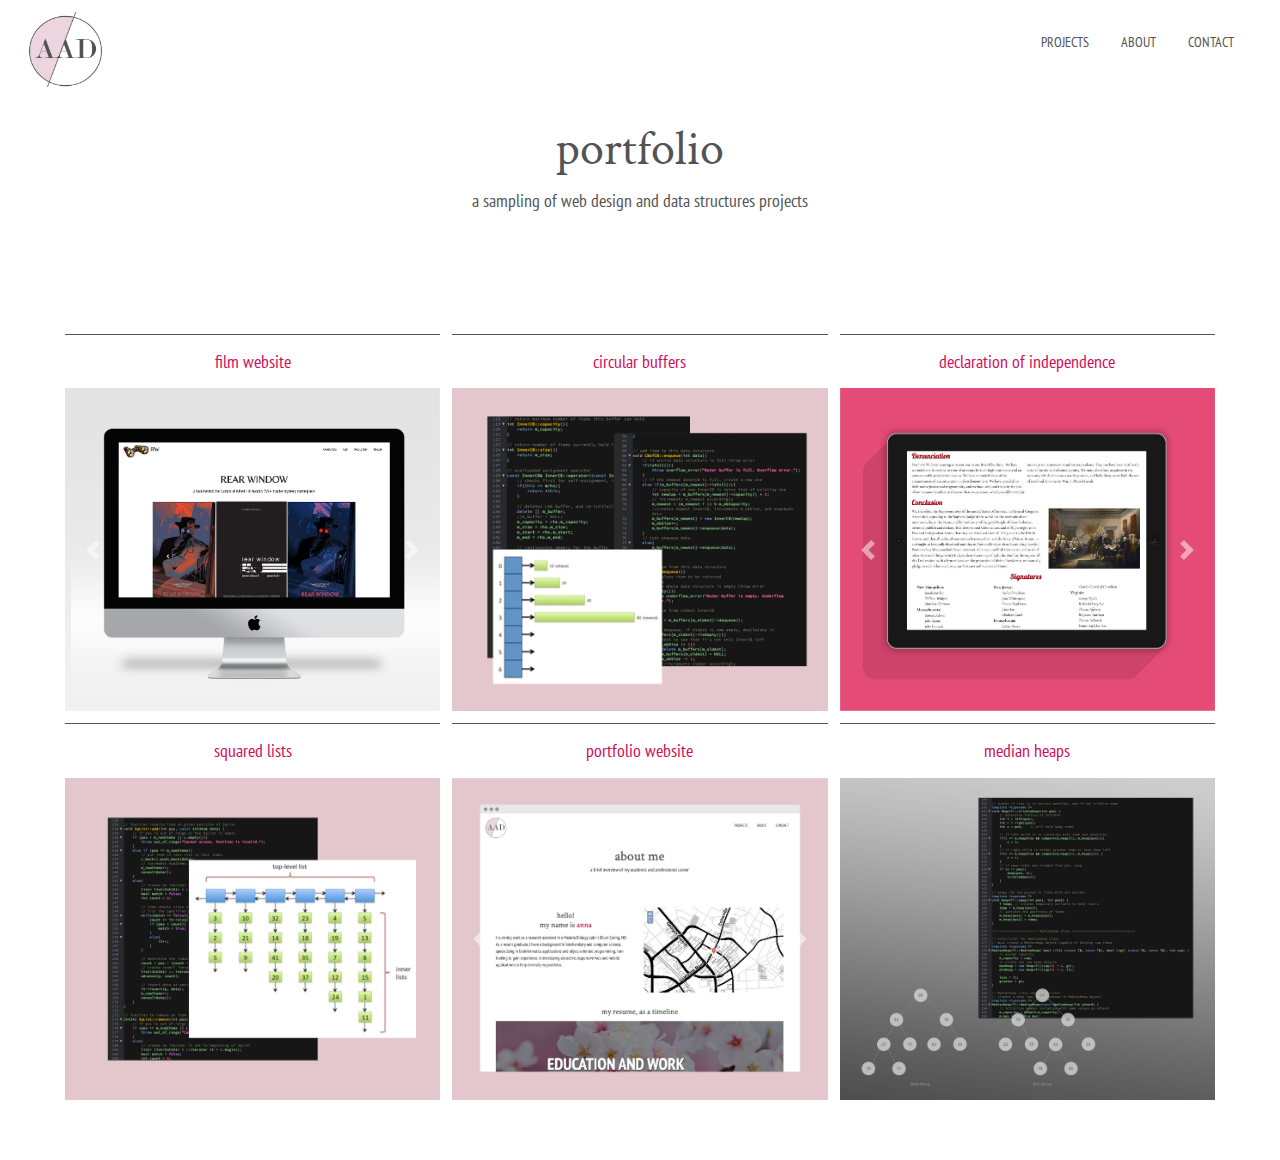
<file: index.html>
<!DOCTYPE html>

<html lang="en">

<head>

<meta charset="utf-8">

<meta name="viewport" content="width=device-width, initial-scale=1">

<meta name="Portfolio" content="The objective of this project is to create a 3 page portfolio website detailing the student's work experience and projects.">

<meta name="author" content="Anna Devadas">

<link rel="icon" href="images/your-icon-here.png">

<title>Portfolio Website</title>

<!-- load Bootstrap's CSS, as well as your own -->
<link rel="stylesheet" href="https://stackpath.bootstrapcdn.com/bootstrap/4.3.1/css/bootstrap.min.css" integrity="sha384-ggOyR0iXCbMQv3Xipma34MD+dH/1fQ784/j6cY/iJTQUOhcWr7x9JvoRxT2MZw1T" crossorigin="anonymous">
    
<link href="https://fonts.googleapis.com/css2?family=Crimson+Text&family=PT+Sans+Narrow:wght@400;700&display=swap" rel="stylesheet">
    
<link href="css/custom.css" rel="stylesheet">

</head>

<body class="home">

    <div id="header" class="container-fluid">   
        <div id="homebtn">
            <a href="index.html">
            <img class="logo" src="images/logo2.png" alt="home icon"></a>
        </div><!--homebtn-->
        <div class="col-12" id="navigation">
            <ul class="nav justify-content-end">
                <li class="nav-item">
                    <a class="nav-link" id="navText" href="index.html">PROJECTS</a>
                </li>
                <li class="nav-item">
                    <a class="nav-link" id="navText" href="about.html">ABOUT</a>
                </li>
                <li class="nav-item">
                    <a class="nav-link" id="navText" href="contact.html">CONTACT</a>
                </li>
            </ul>
          </div><!-- 12 -->
            <div id="head-text" class="col-12">
                <h1 id="main-title">Portfolio</h1>
                <p class="subheading">a sampling of web design and data structures projects</p>
            </div><!--12-->
    </div> <!-- /container-fluid -->
    
    <div id="body-content" class="container-fluid">
        <div id="introduction" class="row">

            <div class="col-12 wrapper">
                <div class="item item1">
                    <h2 class="img-h"><a class="git-link" href="https://vimeo.com/416739026" target="_blank">Film Website</a></h2>
                    <div id="carousel1" class="carousel slide carousel-fade" data-ride="carousel">
                          <div class="carousel-inner">
                            <div class="carousel-item active">
                              <img src="images/proj1.jpg" class="d-block w-100" alt="...">
                            </div><!--carousel-item-->
                            <div class="carousel-item">
                              <img src="images/project1B.jpg" class="d-block w-100" alt="...">
                            </div><!--carousel-item-->
                            <div class="carousel-item">
                              <img src="images/project1C.jpg" class="d-block w-100" alt="...">
                            </div><!--carousel-item-->
                          </div><!--carousel-inner-->
                          <a class="carousel-control-prev" href="#carousel1" role="button" data-slide="prev">
                            <span class="carousel-control-prev-icon" aria-hidden="true"></span>
                            <span class="sr-only">Previous</span>
                          </a>
                          <a class="carousel-control-next" href="#carousel1" role="button" data-slide="next">
                            <span class="carousel-control-next-icon" aria-hidden="true"></span>
                            <span class="sr-only">Next</span>
                          </a>
                    </div><!--carousel1-->
                </div><!--item1-->
                <div class="item item2">
                    <h2 class="img-h"><a class="git-link" href="https://github.com/annadeva/Circular-Buffers" target="_blank" title="github repository">circular buffers</a></h2>
                    <img class="projects" src="images/proj4.jpg">
                </div><!--item2-->
                <div class="item item3">
                    <h2 class="img-h"><a class="git-link" href="https://vimeo.com/416742438" target="_blank">Declaration of Independence</a></h2>
                    <div id="carousel2" class="carousel slide carousel-fade" data-ride="carousel">
                          <div class="carousel-inner">
                            <div class="carousel-item active">
                              <img src="images/project2B.jpg" class="d-block w-100" alt="...">
                            </div><!--carousel-item-->
                            <div class="carousel-item">
                              <img src="images/proj2.jpg" class="d-block w-100" alt="...">
                            </div><!--carousel-item-->
                          </div><!--carousel-inner-->
                          <a class="carousel-control-prev" href="#carousel2" role="button" data-slide="prev">
                            <span class="carousel-control-prev-icon" aria-hidden="true"></span>
                            <span class="sr-only">Previous</span>
                          </a>
                          <a class="carousel-control-next" href="#carousel2" role="button" data-slide="next">
                            <span class="carousel-control-next-icon" aria-hidden="true"></span>
                            <span class="sr-only">Next</span>
                          </a>
                    </div><!--carousel2-->
                </div><!--item3-->
                <div class="item item4">
                    <h2 class="img-h"><a class="git-link" href="https://github.com/annadeva/Square-List" target="_blank" title="github repository">squared lists</a></h2>
                    <img class="projects" src="images/proj5.jpg">
                </div><!--item4-->
                <div class="item item5">
                    <h2 class="img-h">Portfolio Website</h2>
                        <div id="carousel3" class="carousel slide carousel-fade" data-ride="carousel">
                          <div class="carousel-inner">
                            <div class="carousel-item active">
                              <img src="images/proj3.jpg" class="d-block w-100" alt="...">
                            </div><!--carousel-item-->
                            <div class="carousel-item">
                              <img src="images/proj3B.jpg" class="d-block w-100" alt="...">
                            </div><!--carousel-item-->
                          </div><!--carousel-inner-->
                          <a class="carousel-control-prev" href="#carousel3" role="button" data-slide="prev">
                            <span class="carousel-control-prev-icon" aria-hidden="true"></span>
                            <span class="sr-only">Previous</span>
                          </a>
                          <a class="carousel-control-next" href="#carousel3" role="button" data-slide="next">
                            <span class="carousel-control-next-icon" aria-hidden="true"></span>
                            <span class="sr-only">Next</span>
                          </a>
                    </div><!--carousel3-->
                </div><!--item5-->
                <div class="item item6">
                    <h2 class="img-h"><a class="git-link" href="https://github.com/annadeva/Median-Heaps" target="_blank" title="github repository">median heaps</a></h2>
                    <img class="projects" src="images/proj6.jpg">
                </div><!--item6-->
            </div><!--12-->
            
        </div><!--row-->
        
    </div><!--container-->

<!-- load our external JavaScript assets such as Bootstrap -->
<script src="https://code.jquery.com/jquery-3.3.1.slim.min.js" integrity="sha384-q8i/X+965DzO0rT7abK41JStQIAqVgRVzpbzo5smXKp4YfRvH+8abtTE1Pi6jizo" crossorigin="anonymous"></script>

<script src="https://cdnjs.cloudflare.com/ajax/libs/popper.js/1.14.7/umd/popper.min.js" integrity="sha384-UO2eT0CpHqdSJQ6hJty5KVphtPhzWj9WO1clHTMGa3JDZwrnQq4sF86dIHNDz0W1" crossorigin="anonymous"></script>

<script src="https://stackpath.bootstrapcdn.com/bootstrap/4.3.1/js/bootstrap.min.js" integrity="sha384-JjSmVgyd0p3pXB1rRibZUAYoIIy6OrQ6VrjIEaFf/nJGzIxFDsf4x0xIM+B07jRM" crossorigin="anonymous"></script>
    
</body>
</html>
</file>
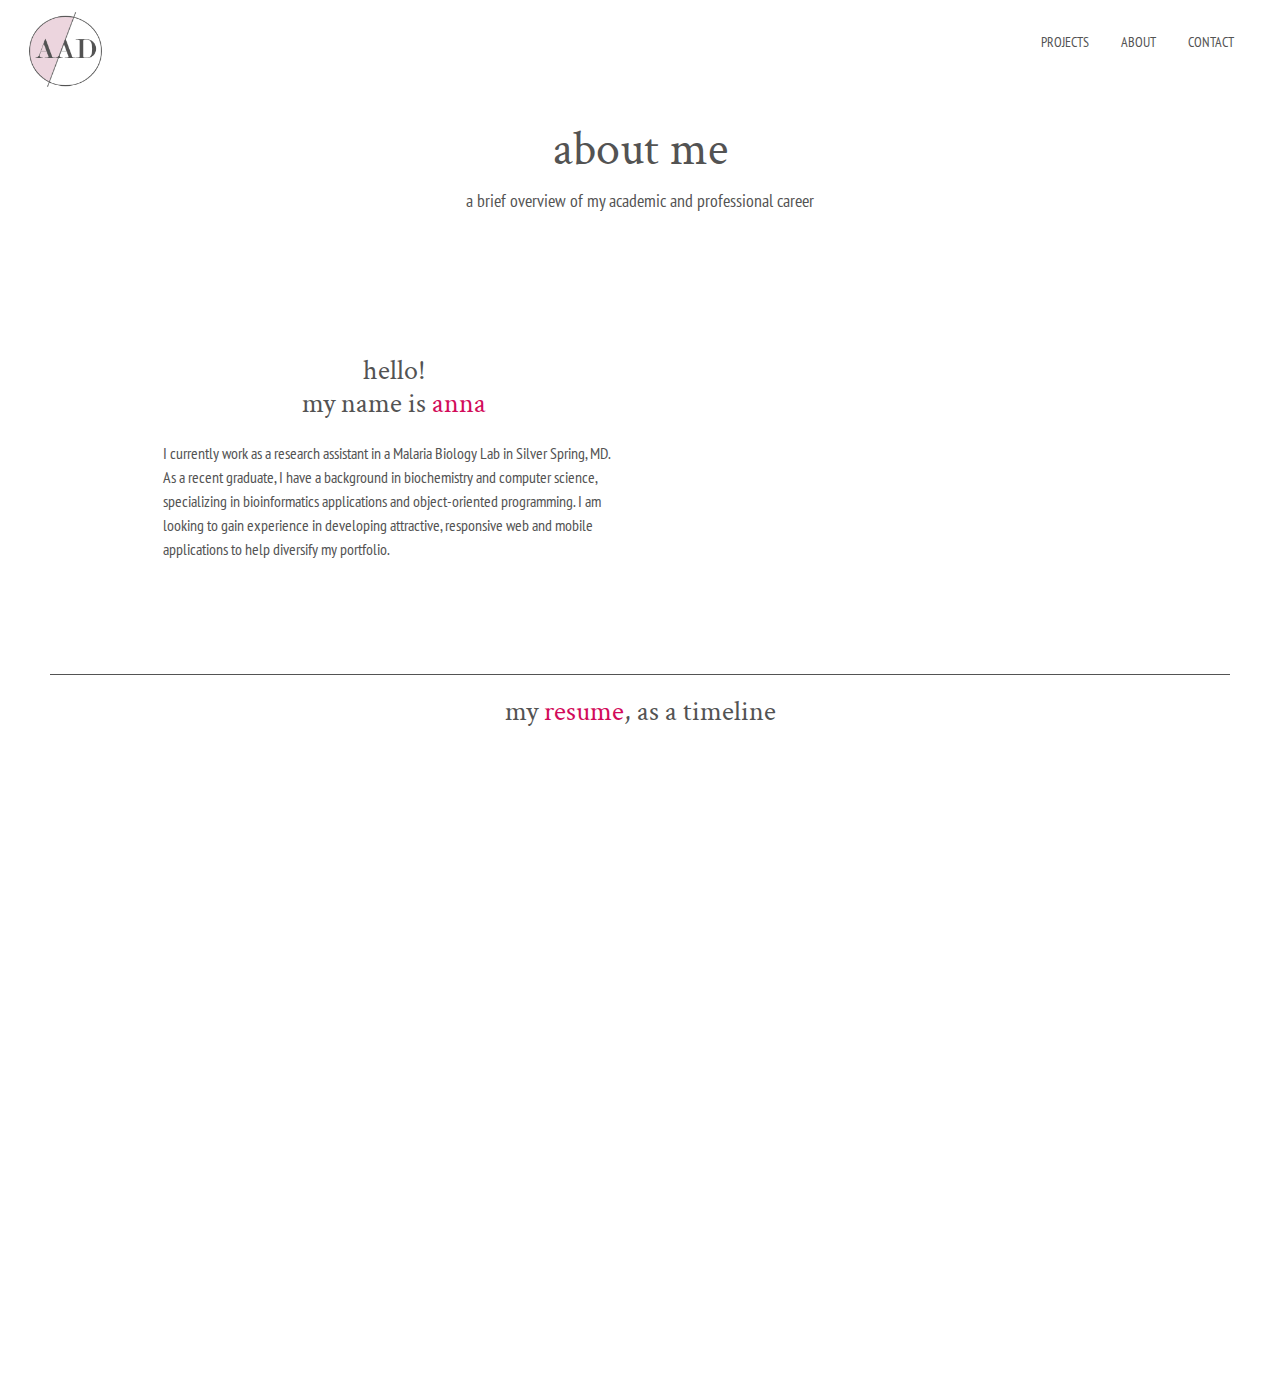
<file: about.html>
<!DOCTYPE html>

<html lang="en">

<head>

<meta charset="utf-8">

<meta name="viewport" content="width=device-width, initial-scale=1">

<meta name="About" content="">

<meta name="author" content="Anna Devadas">

<link rel="icon" href="images/your-icon-here.png">

<title>About Page</title>

<!-- load Bootstrap's CSS, as well as your own -->
<link rel="stylesheet" href="https://stackpath.bootstrapcdn.com/bootstrap/4.3.1/css/bootstrap.min.css" integrity="sha384-ggOyR0iXCbMQv3Xipma34MD+dH/1fQ784/j6cY/iJTQUOhcWr7x9JvoRxT2MZw1T" crossorigin="anonymous">
    
<link href="https://fonts.googleapis.com/css2?family=Crimson+Text&family=PT+Sans+Narrow:wght@400;700&display=swap" rel="stylesheet">

<link href="css/custom.css" rel="stylesheet">

</head>

<body class="home">

    <div id="header" class="container-fluid">   
        <div id="homebtn">
            <a href="index.html">
            <img class="logo" src="images/logo2.png" alt="home icon"></a>
        </div><!--homebtn-->
        <div class="col-12" id="navigation">
            <ul class="nav justify-content-end">
                <li class="nav-item">
                    <a class="nav-link" id="navText" href="index.html">PROJECTS</a>
                </li>
                <li class="nav-item">
                    <a class="nav-link" id="navText" href="about.html">ABOUT</a>
                </li>
                <li class="nav-item">
                    <a class="nav-link" id="navText" href="contact.html">CONTACT</a>
                </li>
            </ul>
          </div><!-- 12 -->
        <div class="col-12" id="head-text"><h1 id="main-title">About me</h1>
            <p class="subheading">a brief overview of my academic and professional career</p>
        </div><!-- 12 -->
    </div> <!-- /container-fluid -->
    
    <div id="body-content" class="container-fluid">
        <div id="introduction" class="row justify-content-center">
            <div id="bio" class="col-12 col-md-5 col-xl-5">
                <h2>hello! <br>my name is <span id="color-text">anna</span></h2>
                <p id="bio-text">I currently work as a research assistant in a Malaria Biology Lab in Silver Spring, MD. <br> As a recent graduate, I have a background in biochemistry and computer science, specializing in bioinformatics applications and object-oriented programming. I am looking to gain experience in developing attractive, responsive web and mobile applications to help diversify my portfolio.</p>
            </div><!--6-->
            <div class="col-12 col-md-7 col-xl-5">
                <div id="mapdiv"></div><!--mapdiv-->
            </div><!--6-->
            <div id="resume" class="col-12">
                <h2>my <span id="color-text">resume</span>, as a timeline</h2>
               <iframe id="timeline" src='https://cdn.knightlab.com/libs/timeline3/latest/embed/index.html?source=1l--6k2p6V1iJfAYOP6sW1pq79qBzW8H7w2B3Gf7b_EI&font=Default&lang=en&initial_zoom=2&height=580' height='580' webkitallowfullscreen mozallowfullscreen allowfullscreen frameborder='0'></iframe>
            </div><!--12-->
        </div><!--row-->
        
    </div><!--container-->

<!-- load our external JavaScript assets such as Bootstrap -->
<script src="https://code.jquery.com/jquery-3.3.1.slim.min.js" integrity="sha384-q8i/X+965DzO0rT7abK41JStQIAqVgRVzpbzo5smXKp4YfRvH+8abtTE1Pi6jizo" crossorigin="anonymous"></script>

<script src="https://cdnjs.cloudflare.com/ajax/libs/popper.js/1.14.7/umd/popper.min.js" integrity="sha384-UO2eT0CpHqdSJQ6hJty5KVphtPhzWj9WO1clHTMGa3JDZwrnQq4sF86dIHNDz0W1" crossorigin="anonymous"></script>

<script src="https://stackpath.bootstrapcdn.com/bootstrap/4.3.1/js/bootstrap.min.js" integrity="sha384-JjSmVgyd0p3pXB1rRibZUAYoIIy6OrQ6VrjIEaFf/nJGzIxFDsf4x0xIM+B07jRM" crossorigin="anonymous"></script>
    
<!-- load the openlayers library, so we can overlay objects on customized maps-->
<script src="http://www.openlayers.org/api/OpenLayers.js"></script>

<!-- load the stamen map tile library to use custom tiles -->
<script type="text/javascript" src="http://maps.stamen.com/js/tile.stamen.js?v1.3.0"></script>

    <script>
    //create a map, its name must match the ID name in the HTML, eg, mapdiv
    map = new OpenLayers.Map("mapdiv");

    //watercolor, terrain, toner
    map.addLayer(new OpenLayers.Layer.Stamen("toner"));

    //set default location, change 1st line ONLY: longitude, latitude
    //change longitude & latitude of your location here
    var lonLat = new OpenLayers.LonLat( -77.027023, 38.997662 ).transform(
                new OpenLayers.Projection("EPSG:4326"), // transform from WGS 1984
                map.getProjectionObject() // to Spherical Mercator Projection
                );

    //set default zoom level, 1-18
    //change here
    var zoom=15;

    //create a markers layer to hold your marker/location icon
    var markers = new OpenLayers.Layer.Markers( "Markers" );

    //add that layer holding the location icon to your map
    map.addLayer(markers);

    //the location of your location icon (use a different icon, obviously)
    //change here
    var icon = new OpenLayers.Icon('https://toppng.com/uploads/preview/map-marker-icon-600x-map-marker-11562939743ayfahlvygl.png');

    //add a marker (aka, an icon) to the map markers layer &
    //place the icon at the longitude & latitude defined above (lonLat)
    markers.addMarker(new OpenLayers.Marker(lonLat,icon));

    //add the map to the DIV with the ID "mapdiv", defined above, and
    //center it to the default location, defined above, and 
    //go to its zoom level, defined above 
    map.setCenter (lonLat, zoom);

    </script>
    <!-- end the custom map code -->

</body>
</html>
</file>
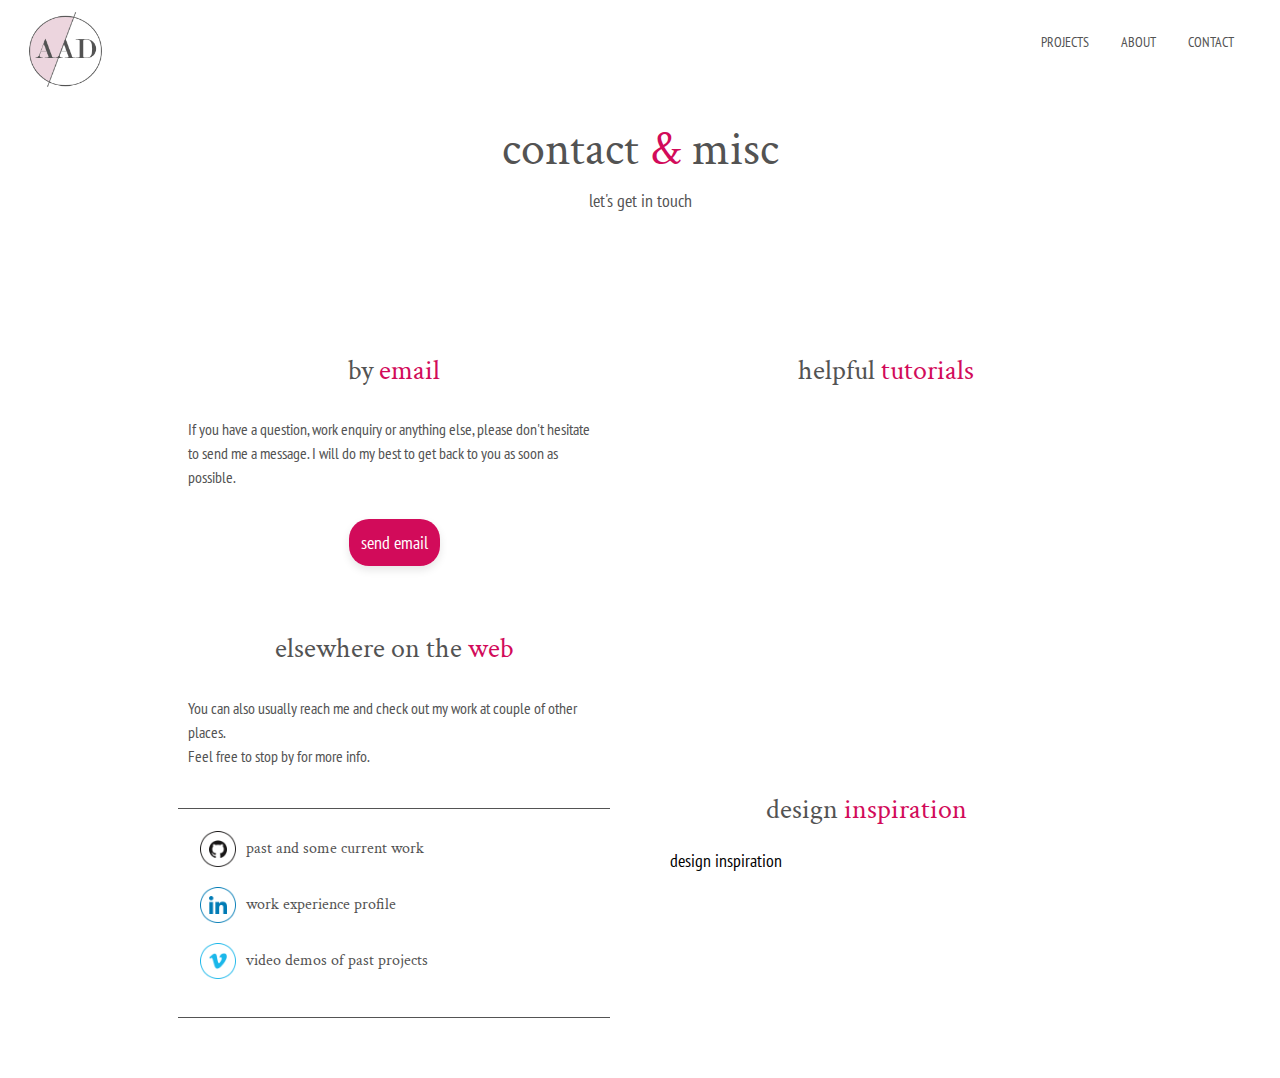
<file: contect.html>
<!DOCTYPE html>

<html lang="en">

<head>

<meta charset="utf-8">

<meta name="viewport" content="width=device-width, initial-scale=1">

<meta name="Contact" content="">

<meta name="author" content="Anna Devadas">

<link rel="icon" href="images/your-icon-here.png">

<title>Contact Page</title>

<!-- load Bootstrap's CSS, as well as your own -->
<link rel="stylesheet" href="https://stackpath.bootstrapcdn.com/bootstrap/4.3.1/css/bootstrap.min.css" integrity="sha384-ggOyR0iXCbMQv3Xipma34MD+dH/1fQ784/j6cY/iJTQUOhcWr7x9JvoRxT2MZw1T" crossorigin="anonymous">
    
<link href="https://fonts.googleapis.com/css2?family=Crimson+Text&family=PT+Sans+Narrow:wght@400;700&display=swap" rel="stylesheet">

<link href="css/custom.css" rel="stylesheet">

</head>

<body class="home">

    <div id="header" class="container-fluid">   
        <div id="homebtn">
            <a href="index.html">
            <img class="logo" src="images/logo2.png" alt="home icon"></a>
        </div><!--homebtn-->
        <div class="col-12" id="navigation">
            <ul class="nav justify-content-end">
                <li class="nav-item">
                    <a class="nav-link" id="navText" href="index.html">PROJECTS</a>
                </li>
                <li class="nav-item">
                    <a class="nav-link" id="navText" href="about.html">ABOUT</a>
                </li>
                <li class="nav-item">
                    <a class="nav-link" id="navText" href="contact.html">CONTACT</a>
                </li>
            </ul>
          </div><!-- 12 -->
        <div class="col-12" id="head-text"><h1 id="main-title">Contact <span id="color-text">&#38</span> misc</h1>
         <p class="subheading">let's get in touch</p>
        </div><!--12-->
    </div> <!-- /container-fluid -->
    
    <div id="body-content" class="container-fluid">
        <div id="introduction" class="row justify-content-center">
            <div class="col-md-10 col-sm-12 col-lg-5 col-xl-5">
                <div id="btm-space" class="col-12">                
                    <h2>by <span id="color-text">email</span></h2>
                    <p class="spacing">If you have a question, work enquiry or anything else, please don't hesitate to send me a message. I will do my best to get back to you as soon as possible.</p>
                    <p id="email"><a id="email-link" href="mailto:annadevadas@gmail.com" target="_blank">send email</a></p>
                </div><!--12-->
                <div class="col-12">
                        <h2>elsewhere on the <span id="color-text">web</span></h2>
                        <p class="spacing">You can also usually reach me and check out my work at couple of other places. <br>Feel free to stop by for more info.</p>
                        <div id="social-top" class="col-12">
                        <ul>
                            <li><a class="social-link" href="https://github.com/annadeva?tab=repositories" target="_blank"><img class="socials" src="images/Github.png"></a>past and some current work</li>

                            <li><a class="social-link" href="https://vimeo.com/user46119055" target="_blank"><img class="socials" src="images/linkedin.png"></a>work experience profile</li>

                            <li><a class="social-link" href="https://vimeo.com/user46119055" target="_blank"><img class="socials" src="images/vimeo.png"></a>video demos of past projects</li>
                        </ul>
                    </div><!--12-->
                </div><!--12-->
   
            </div><!--6-->
            <div class="col-md-10 col-12 col-lg-6 col-xl-5">  
                <div class=col-12>
                    <h2>helpful <span id="color-text">tutorials</span></h2>
                    <iframe id="video" src="https://www.youtube.com/embed/TCaktFI3wCA?controls=0" frameborder="0" allow="accelerometer; autoplay; encrypted-media; gyroscope; picture-in-picture" allowfullscreen></iframe>
                </div><!--12-->
                <div class="col-xl-11 col-md-11">
                    <h2>design <span id="color-text">inspiration</span></h2>
                    <a class="twitter-timeline" href="https://twitter.com/jesseddy" data-tweet-limit="3">
                        design inspiration
                    </a>
                </div><!--12-->
            </div><!--6-->
        </div><!--row-->
        
    </div><!--container-fluid-->

<!-- load our external JavaScript assets such as Bootstrap -->
<script src="https://code.jquery.com/jquery-3.3.1.slim.min.js" integrity="sha384-q8i/X+965DzO0rT7abK41JStQIAqVgRVzpbzo5smXKp4YfRvH+8abtTE1Pi6jizo" crossorigin="anonymous"></script>

<script src="https://cdnjs.cloudflare.com/ajax/libs/popper.js/1.14.7/umd/popper.min.js" integrity="sha384-UO2eT0CpHqdSJQ6hJty5KVphtPhzWj9WO1clHTMGa3JDZwrnQq4sF86dIHNDz0W1" crossorigin="anonymous"></script>

<script src="https://stackpath.bootstrapcdn.com/bootstrap/4.3.1/js/bootstrap.min.js" integrity="sha384-JjSmVgyd0p3pXB1rRibZUAYoIIy6OrQ6VrjIEaFf/nJGzIxFDsf4x0xIM+B07jRM" crossorigin="anonymous"></script>
    
<!-- Make sure to include Twitter's JavaScript code at the bottom of your page, inside (before) the </body> element -->
<script async src="https://platform.twitter.com/widgets.js" charset="utf-8"></script>

</body>
</html>
</file>
<file: css/custom.css>
/* A few sample styles to copy, paste and edit as needed:

padding: 16px;
background-color: red;
color: #369;
font-size: 16px;
line-height: 19px;
weight: 700;
margin-left: 12px;
margin-top: 22px;
text-transform: uppercase;
text-align: center;
border: 1px solid #ccc;

*/

/*
  ___  ___  _____   __
 | _ )/ _ \|   \ \ / /
 | _ \ (_) | |) \ V / 
 |___/\___/|___/ |_|  
 
*/


body{
    font-family: 'PT Sans Narrow', sans-serif;
    font-size: 16px;
    color: #535353;
}




/*
  _  _ _ 
 | || / |
 | __ | |
 |_||_|_|
         
*/

h1{
    font-family: 'Crimson Text', serif;
}

#main-title{
    text-align: center;
    font-size: 48px;
    text-transform: lowercase;

}


/*
  _  _ ___ 
 | || |_  )
 | __ |/ / 
 |_||_/___|
           
*/
h2{
    font-family: 'Crimson Text', serif;
    font-size: 28px;
    padding: 10px;
    margin: 10px;
    text-align: center;

}

h2.img-h{
    font-family: 'PT Sans Narrow', sans-serif;
    font-size: 18px;
    padding: 6px;
    text-transform: lowercase;
    color: #d20b5a;
}




/*
  ___ 
 | _ \
 |  _/
 |_|  
      
*/


p{
    text-align: left;
}
.spacing{
    padding:10px;
    margin-bottom: 30px;
}
p.subheading{
    text-align: center;
    font-size: 18px;
}

#color-text{
    color: #d20b5a;
}
#email{
    text-align: center;
    margin-bottom: 20px;
}

/*
  ___ _____   __  
 |   \_ _\ \ / /__
 | |) | | \ V (_-<
 |___/___| \_//__/
                  

*/


#header{
    padding-top: 24px;
    margin-bottom: 40px;
}
#head-text{
    margin: 60px auto;
}

#introduction{
    padding-top: 60px;
    padding-bottom: 60px; 
}
.wrapper{
    display: grid;
    grid-template-columns: repeat(3, 1fr);
    grid-auto-rows: minmax(240px, auto);
    grid-gap: 12px;
}
.item{
    background-color: white;
    border-top: 1px solid #535353;
}

.item:hover .projects{
    opacity: 0.7;
}
.item:hover .carousel {
    opacity: 0.7;
}

div#mapdiv
{
  width: 100%;
  min-width: 100px;
  height: 300px;
  margin-bottom: 40px!important;
    display: flex;
}

/*hide the map credits*/
.olControlAttribution {
    display: none!important;
}

/*this rule says, if there is an ID, *and* the ID name begins with OL_Icon *then* apply a style*/
div[id^="OL_Icon"] {
  background: transparent;
}
#resume{
    border-top: 1px solid #535353;
}

#social-top{
    border-top: 1px solid #535353;
    border-bottom: 1px solid #535353;
    padding: 12px;
}

#btm-space{
    padding-bottom: 36px;
}

/*
  ___                        
 |_ _|_ __  __ _ __ _ ___ ___
  | || '  \/ _` / _` / -_|_-<
 |___|_|_|_\__,_\__, \___/__/
                |___/        
*/

.logo{
    height: 75px;
    position: absolute;
    z-index: 1;
    top: 12px;
    left: 20px;
    
}
.projects{
  width: 100%;  
}

.socials{
    width: 36px;
    margin: 10px;
}

#timeline{
    width: 100%;
}

#video{
    width: 100%;
    height: 360px;
}

/*
  _    _      _       
 | |  (_)_ _ | |__ ___
 | |__| | ' \| / /(_-<
 |____|_|_||_|_\_\/__/
                      
*/

a{
    font-size: 18px;   
    color: black;
}

.nav-link{
    font-family: 'PT Sans Narrow', sans-serif;
    color: #535353;
    text-decoration: none;
}

#navText{
    font-size: 14px;
}

.git-link{
    color: #d20b5a;
}

#email-link{
    color: white;
    padding: 12px;
    margin-bottom: 20px;
    background-color: #d20b5a;
    border-radius: 20px;
    box-shadow: 0 4px 8px 0 rgba(0,0,0,0.1);
}

/*
  _    _    _      
 | |  (_)__| |_ ___
 | |__| (_-<  _(_-<
 |____|_/__/\__/__/

*/
ul{
    padding-left: 0;
}
ul li{
    list-style-type: none;
    font-family: 'Crimson Text', serif;
}

/*
                        _           
   __ _ _   _  ___ _ __(_) ___  ___ 
  / _` | | | |/ _ \ '__| |/ _ \/ __|
 | (_| | |_| |  __/ |  | |  __/\__ \
  \__, |\__,_|\___|_|  |_|\___||___/
     |_|                            

*/
@media (min-width: 1600px){
    #introduction{
        padding-left: 60px;
        padding-right: 60px;
    }
    #timeline{
        width: 90%;
        position: relative;
        left: 5%;
    }
    #video{
        height:400px;
    }
}

@media (min-width: 1120px){
    #introduction{ padding-right:50px;
        padding-left: 50px;
    }
}
@media (max-width: 1119.98px){
    #introduction{
        padding-top: 60px;
        padding-left: 40px;
        padding-right: 40px;
    }
    .wrapper{grid-template-columns: 1fr 1fr;}
    #main-title{ font-size: 36px; }
    h2{ font-size: 24px;}
    #head-text{margin-bottom: 40px;}
}



@media (max-width: 768px){
    .wrapper{grid-template-columns: 1fr;}
    #introduction{ 
        padding-top: 30px;
        padding-left: 30px;
        padding-right: 30px;
    }
}

@media (max-width: 640px){
    #main-title{ font-size: 30px;}
    h2{ font-size: 22px;}
    #head-text{margin-bottom: 24px;}
    #introduction{ 
        padding-top: 20px;
        padding-left: 20px;
        padding-right: 20px;
    }
    #navText{
        font-size: 12px;
        padding: 10px;
    }
    .logo{
        height: 60px;
        top: 14px;
    }
    .spacing{margin-bottom: 18px;}
}
</file>
